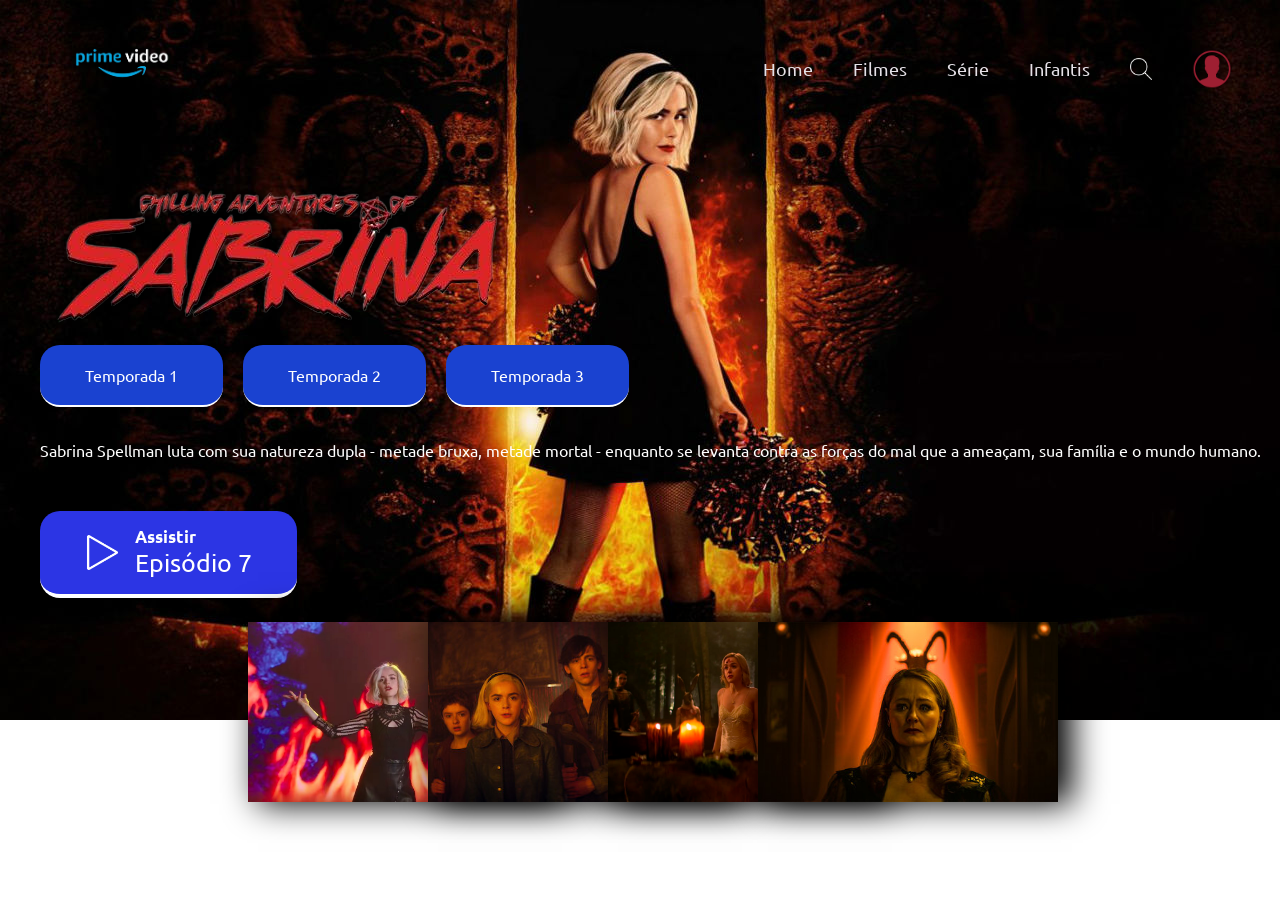
<file: index.html>
<!DOCTYPE html>
<html lang="pt-br">
<head>
    <meta charset="UTF-8">
    <meta name="viewport" content="width=device-width, initial-scale=1.0">
    <meta http-equiv="X-UA-Compatible" content="ie=edge">
    <meta name="description" content="Lanpage Série o mundo sombrio de sabrina">
    <meta name="author" content="eliana">
    <title>Dev envolvente - O mundo Sombrio de Sabrina</title>
    <link rel="stylesheet" href="style.css">
</head>
<body>
<header>
    <a href="#"><img src="primevideologo.png" alt="logo" class="logo"></a>
    <nav class="navigation">
        <ul>
            <li><a href="#">Home</a></li>
            <li><a href="#">Filmes</a></li>
            <li><a href="#">Série</a></li>
            <li><a href="#">Infantis</a></li>
            <img src="seacher.png" alt="pesquisa" class="search">
            <img src="perfil2red.png" alt="Perfil" class="perfil">
        </ul>
    </nav>
</header>
    <main>
        <section>
            <img src="logosabrin.png" alt="logo" class="logoSabrina">
            <div class="btn-box">
                <a href="#" class="btn">Temporada 1</a>
                <a href="#" class="btn">Temporada 2</a>
                <a href="#" class="btn">Temporada 3</a>
            </div>
            <p class="text">Sabrina Spellman luta com sua natureza dupla - metade bruxa, metade mortal - enquanto se levanta contra as forças do mal que a ameaçam, sua família e o mundo humano.</p>
            <a href="#" class="btn-box2">
                <img src="botao-play.png" alt="botao-play" class="play">
                <div>
                    <h6>Assistir</h6>
                    <p>Episódio 7</p>
                </div>
                </a>
        </section>
    </main>
    <footer>
        <section class="cards">
            <div class="card"><img src="ep1sabrina.bmp" alt="capitatão" class="vídeo"></div>
            <div class="card"><img src="ep2sabrina.bmp" alt=""></div>
            <div class="card"><img src="ep3sabrina.bmp" alt=""></div>
            <div class="card"><img src="ep4sabrina.bmp" alt=""></div>
        </section>
    </footer>
</body>
</html>
</file>
<file: style.css>
@import url('https://fonts.googleapis.com/css2?family=Ubuntu:ital,wght@0,300;0,400;0,500;0,700;1,300;1,400;1,500;1,700&display=swap');
*{
    margin:0;
    padding:0;
    box-sizing: border-box;
    font-family: 'Ubuntu',sans-serif;
    list-style: none;
    text-decoration: none;
}
body{
    background: url(sabrinaspelman.bmp);
    background-repeat: no-repeat;
    background-size: 100% auto;
    
}
header{
    display: flex;
    align-items: center;
    justify-content:space-between;
    padding:25px 48px;
}
header .logo{
width: 150px;
height: auto;
}
.navigation ul{
    display: flex;
    align-items: center;
    gap:40px;
}
.navigation ul li a{
    color:#e5e1e7;
    font-size:18px;
    padding-bottom:5px;
    border-bottom:2px solid transparent;
    transition:all.6s;
    vertical-align: top;
}
.navigation ul li {
    display: inline-block;
}
.navigation ul li a:hover{
    border-bottom:2px solid #921717;
}
.navigation .search{
    width:22px;
    cursor:pointer;
    filter: invert(1);
}
.navigation .perfil{
    width:40px;
    cursor: pointer;
}
main section{
    display: flex;
    flex-direction: column;
    align-items: flex-start;
    margin-left: 2.5em;
}
main section .logoBoys{
    width: 35em;
    margin: 3em 0;
}
main section .btn-box{
    display: flex;
    gap: 20px;
}
.btn-box .btn{
    padding: 20px 45px;
    background: #1a42d0;
    margin-bottom: 2em;
    color: #fff;
    border-bottom: 2px solid #fff;
    transition: all .3s;
    border-radius: 20px;
}
.btn-box .btn:hover{
    background: #ee2229;
}
.btn-box .btn:focus{
    background: #c81b1b;
}
main section .text{
    color: #fff;
    line-height: 22px;
}
.btn-box2{
    display: flex;
    align-items: center;
    gap: 15px;
    padding: 15px 45px;
    border-radius: 20px;
    margin-top: 2em;
    font-size: 25px;
    color: #fff;
    border-bottom: 4px solid #fff;
    background: #2c35e4;
    transition: all .3s;
}
.btn-box2:hover{
    background: #138ecc;
}
.btn-box2 .play{
    width: 1.4em;
    filter: invert(1);
}
footer .cards{
    display: flex;
    flex-flow: row;
    align-items: center;
    margin-left: 23em;
    margin-top: 1.5em;
}
.cards .card{
    height: 180px;
    max-width: 300px;
    
    box-shadow: 12px 0px 32px 2px black;
    margin-left: -120px;
    cursor: pointer;
    transition: all 0.25s ease-in-out;
    overflow: hidden;
}
.cards .card img{
    width: 100%;
    height: 100%;
    object-fit: cover;
}
.cards .card:hover{
    transform: translateY(-16px) rotate(3deg);
}
.cards .card:hover ~ .card{
    transform: translateX(140px);
}
</file>
